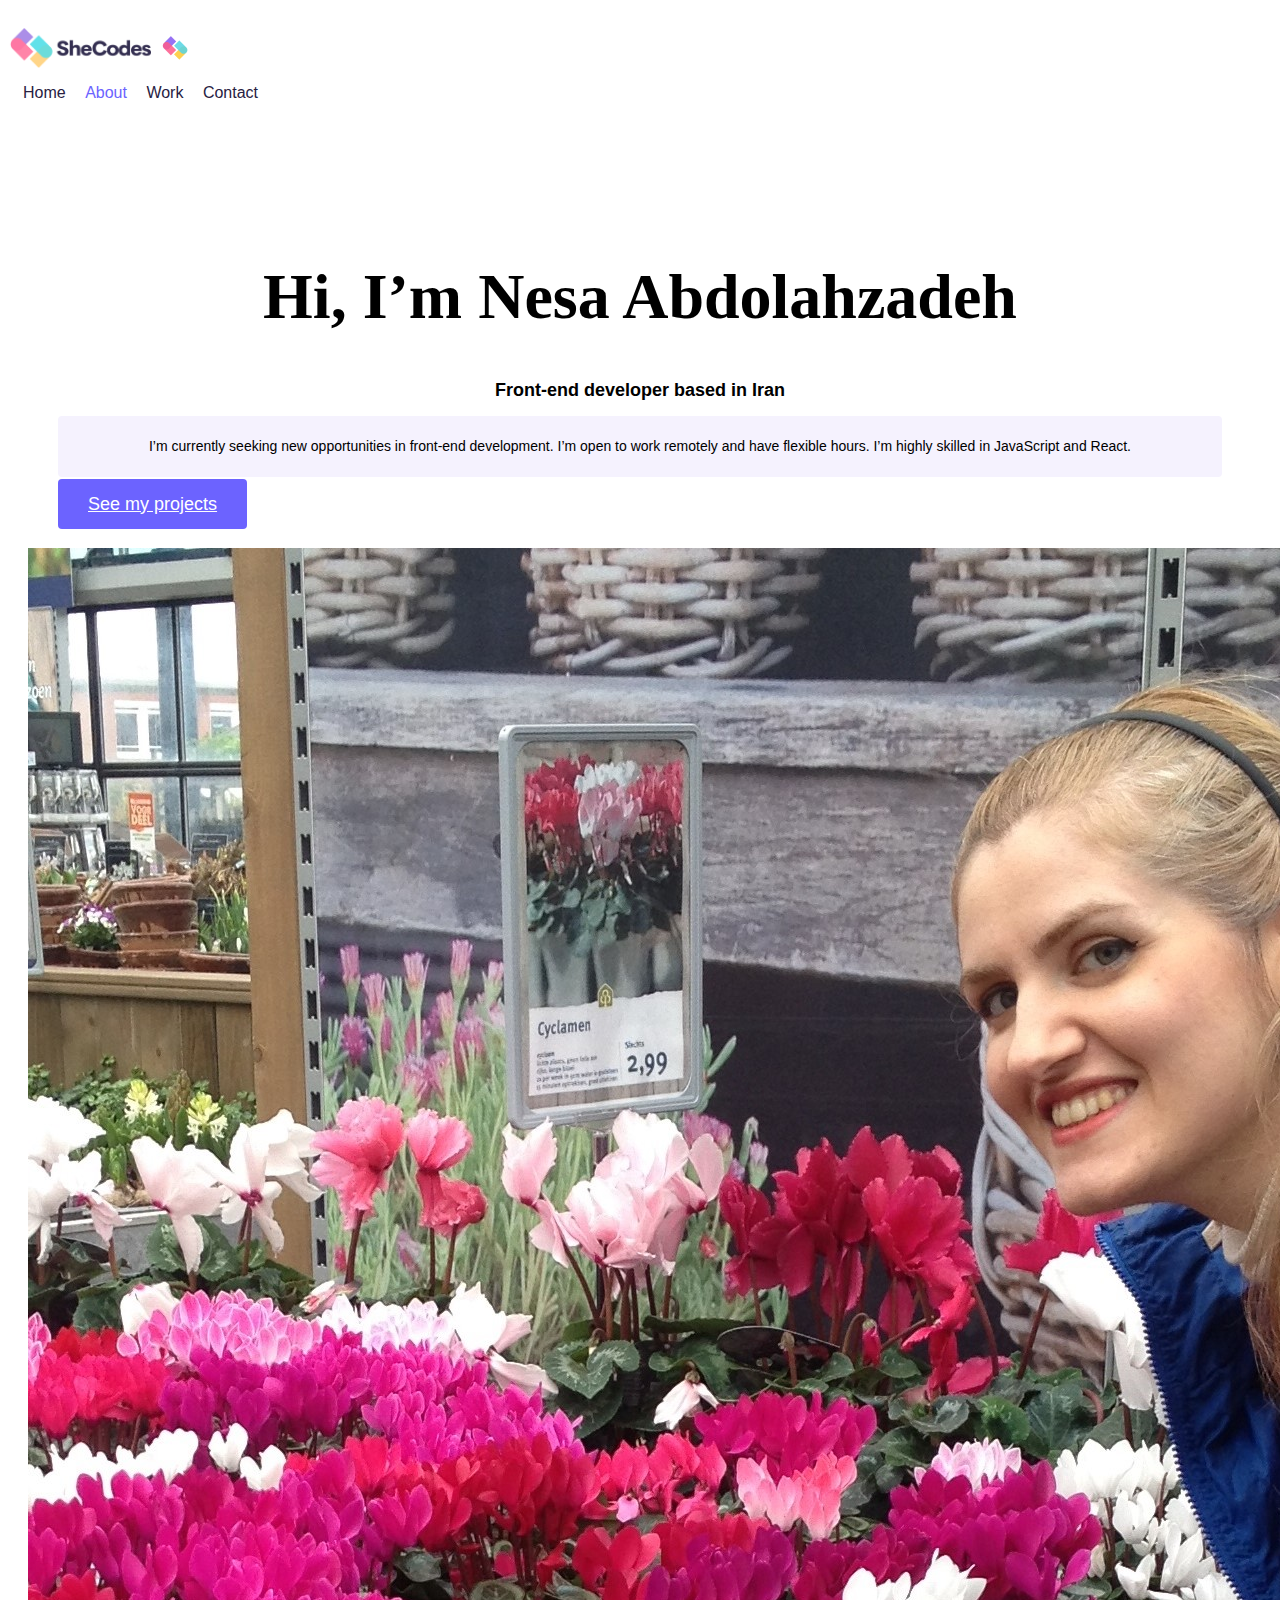
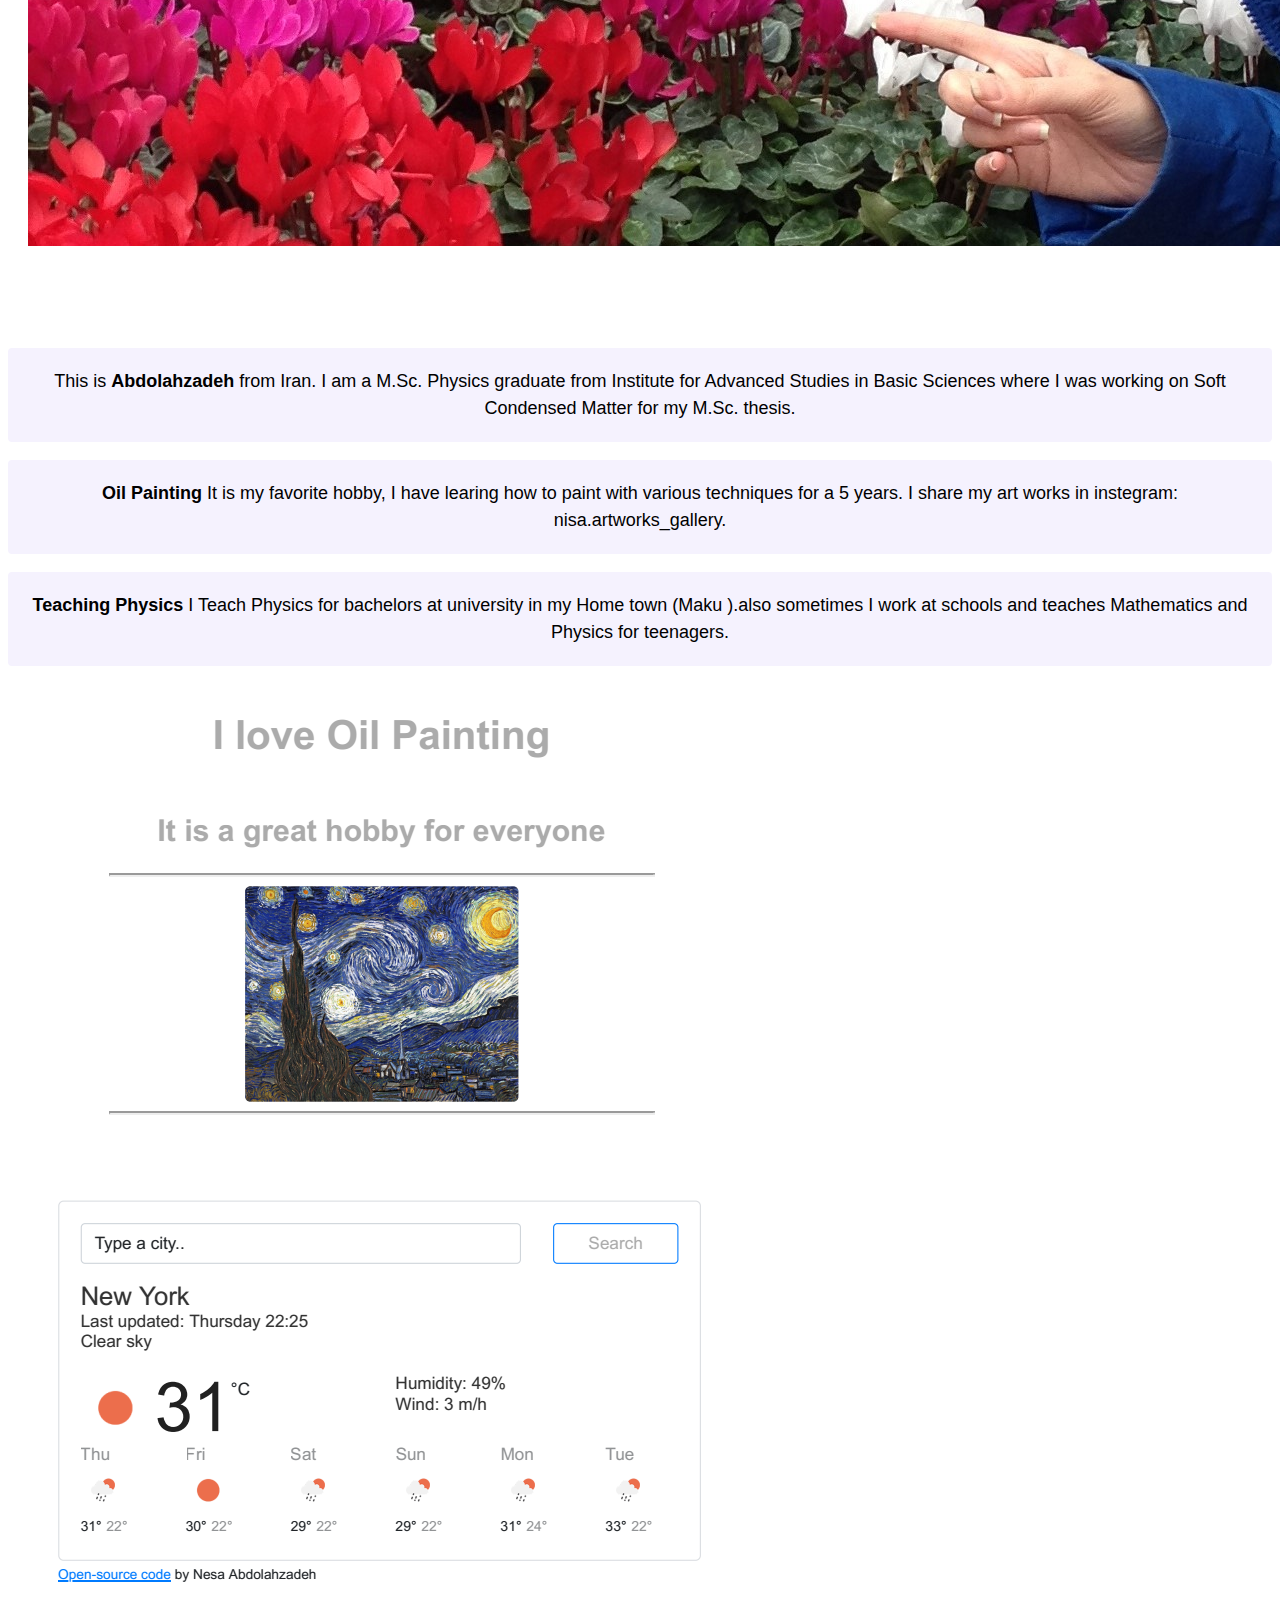
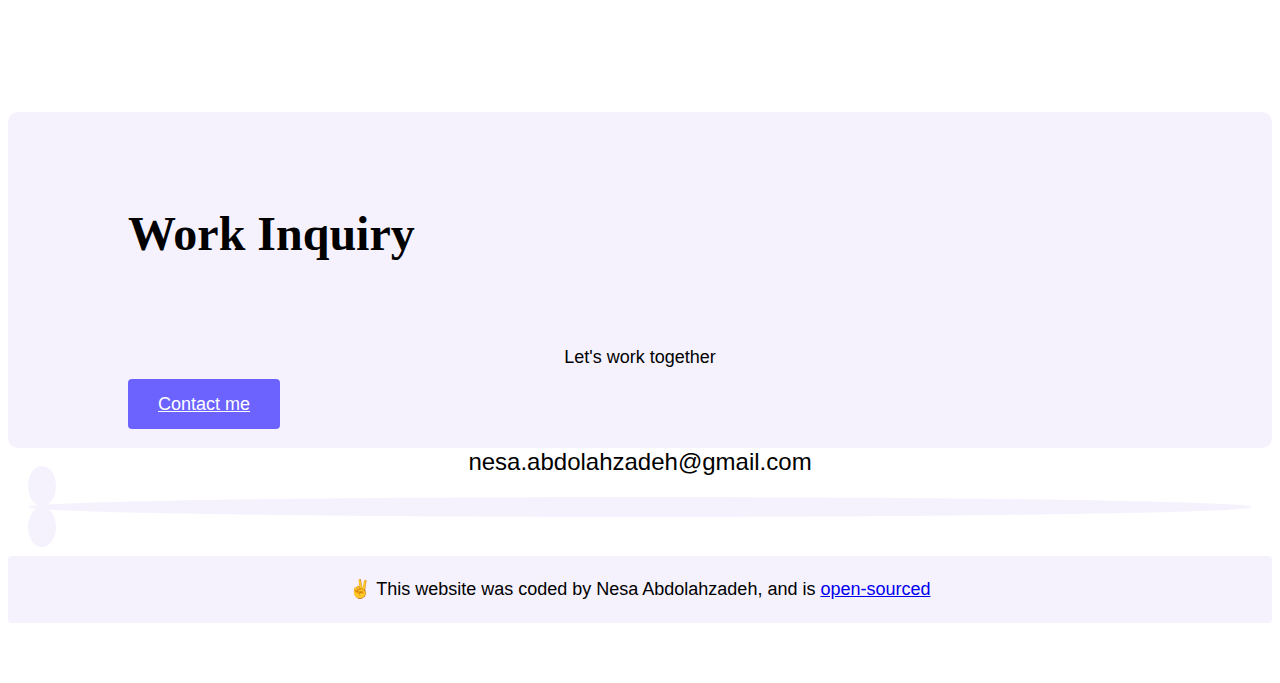
<file: about.html>
<!DOCTYPE html>
<html lang="en">
  <head>
    <meta charset="UTF-8" />
            <meta name="description" content="Nesa Abdolahzadeh is a new learner of  front-end developer , check out his projects and contact her for job inquiries">

    <meta name="viewport" content="width=device-width, initial-scale=1.0" />
    <meta http-equiv="X-UA-Compatible" content="ie=edge" />
    <title>About Me -Nesa Abdolahzadeh</title>
    <link
      href="https://cdn.jsdelivr.net/npm/bootstrap@5.2.0-beta1/dist/css/bootstrap.min.css"
      rel="stylesheet"
      integrity="sha384-0evHe/X+R7YkIZDRvuzKMRqM+OrBnVFBL6DOitfPri4tjfHxaWutUpFmBp4vmVor"
      crossorigin="anonymous"
    />
    <link rel="stylesheet" href="portfolio.css" />

    <style>
      :root {
        --primary-color: #6c63ff;
        --secondary-color: #f5f2fe;
        --box-shadow: 0 5px 10px rgba(0, 0, 0, 0.3);
      }
      .homepage-link {
        color: var(--primary-color);
        text-align: center;
        display: block;
      }
      h1 {
        text-align: center;
        font-size: 96px;
      }
      p {
        background: var(--secondary-color);
        padding: 20px;
        border-radius: 4px;
        font-size: 18px;
        line-height: 1.5;
        text-align: center;
      }

      .email-link {
        display: flex;
        justify-content: center;
        color: var(--primary-color);
        font-size: 28px;
        text-decoration: none;
      }
      h2 {
        display: block;
        font-size: 1.5em;
        margin-block-start: 0.83em;
        margin-block-end: 0.83em;
        margin-inline-start: 0px;
        margin-inline-end: 0px;
        font-weight: bold;
        text-align: center;
      }
    </style>
  </head>
  <body>
    <!--  <nav class="navbar navbar-expand-lg bg-light">
      <div class="container-fluid">
        <a class="navbar-brand" href="#">Nesa Abdolahzadeh</a>
        <button
          class="navbar-toggler"
          type="button"
          data-bs-toggle="collapse"
          data-bs-target="#navbarNav"
          aria-controls="navbarNav"
          aria-expanded="false"
          aria-label="Toggle navigation"
        >
          <span class="navbar-toggler-icon"></span>
        </button>
        <div class="collapse navbar-collapse" id="navbarNav">
          <ul class="navbar-nav">
            <li class="nav-item">
              <a class="nav-link active" aria-current="page" href="index.html"
                >Home</a
              >
            </li>
            <li class="nav-item">
              <a class="nav-link" href="about.html">About me</a>
            </li>
            <li class="nav-item">
              <a class="nav-link" href=" about.html#contact">Contact me</a>
            </li>
          </ul>
        </div>
      </div>
    </nav>
    <h1>About Me</h1>
    <br /> -->
    <div class="container">
      <nav class="d-flex justify-content-between">
        <a href="/" title="Homepage">
          <img
            src="images/logo.png"
            class="logo d-none d-md-block"
            ="SheChoes Logo"
          />
          <img
            src="images/logo-small.jpg"
            class="logo d-block d-md-none"
            ="SheCodes Logo"
          />
        </a>
        <ul>
          <li>
            <a href="/" title="Homepage"> Home</a>
          </li>
          <li class="active">
            <a href="/about.html" title="About Nesa"> About</a>
          </li>
          <li>
            <a href="/work.html" title="Nesa's work"> Work</a>
          </li>
          <li>
            <a href="/contact.html" title="Contact Nesa"> Contact</a>
          </li>
        </ul>
      </nav>
    </div>
    <div class="content-container container">
      <div class="row">
        <div class="col-lg-6">
          <div class="content">
            <h1 class="mb-4">Hi, I’m Nesa Abdolahzadeh</h1>
            <h2 class="mb-4">Front-end developer based in Iran</h2>
            <p class="mb-5">
              I’m currently seeking new opportunities in front-end development.
              I’m open to work remotely and have flexible hours. I’m highly
              skilled in JavaScript and React.
            </p>
            <a
              href="/work.html"
              alt="projects of Nesa Abdolahzadeh"
              class="btn btn-branding"
              >See my projects</a
            >
          </div>
        </div>
        <div class="col-lg-6">
          <img src="images/nisa.jpg" alt="Nesa's picture" class="img-fluid" />
        </div>
      </div>
    </div>
    <div class="container">
      <div class="row">
        <div class="col-md-4 about-paragraphs">
          <p>
            This is <strong> Abdolahzadeh </strong>from Iran. I am a M.Sc.
            Physics graduate from Institute for Advanced Studies in Basic
            Sciences where I was working on Soft Condensed Matter for my M.Sc.
            thesis.
          </p>
        </div>

        <div class="col-md-4">
          <p>
            <strong> Oil Painting</strong> It is my favorite hobby, I have
            learing how to paint with various techniques for a 5 years. I share
            my art works in instegram: nisa.artworks_gallery.
          </p>
        </div>
        <div class="col-md-4">
          <p>
            <strong> Teaching Physics</strong> I Teach Physics for bachelors at
            university in my Home town (Maku ).also sometimes I work at schools
            and teaches Mathematics and Physics for teenagers.
          </p>
        </div>
      </div>
    </div>

    <div class="container">
      <div class="row mt-4">
        <div class="col-sm-6">
          <img
            src="images/oil.png"
            alt="oil-painting"
            class="img-fluid p-2 shadow rounded"
          />
        </div>
        <div class="col-sm-6">
          <img
            src="images/weather-app.png "
            alt="weather-app"
            class="img-fluid p-2 shadow rounded"
          />
        </div>
      </div>

      <footer>
        <div class="contact-box justify-content-between mb-5 d-none d-md-flex">
          <div>
            <h4>Work Inquiry</h4>
            <p class="text-muted">Let's work together</p>
          </div>
          <div>
            <a href="/contact.html" class="btn btn-branding mt-3">
              Contact me
            </a>
          </div>
        </div>
        <div class="d-flex justify-content-center mb-5">
          <a href="nesa.abdolahzadeh@gmail.com" class="email-link">
            nesa.abdolahzadeh@gmail.com
          </a>
        </div>
        <div class="social-links d-flex justify-content-center">
          <a
            href="https://www.github.com/nesa19"
            target="_blank"
            title="GitHub Profile"
          >
            <i class="fab fa-github" aria-hidden="true"></i>
          </a>
          <a
            href="https://www.instragram.com/nesa.abdolahzadeh"
            title="instragram Profile"
            target="_blank"
            title="Email Nesa"
            class="email-link"
          >
            <i class="fab fa-instagram" aria-hidden="true"></i>
          </a>
          <a
            href="https://www.twitter.com/nesa"
            title="Twitter Profile"
            target="_blank"
          >
            <i class="fab fa-twitter" aria-hidden="true"></i>
          </a>
        </div>
        <p class="text-center mt-5">
          ✌️ This website was coded by Nesa Abdolahzadeh, and is
          <a href="https://github.com/nesa19/portfolio" target="_blank">
            open-sourced
          </a>
        </p>
      </footer>
    </div>
    <script
      src="https://cdn.jsdelivr.net/npm/bootstrap@5.2.0-beta1/dist/js/bootstrap.bundle.min.js"
      integrity="sha384-pprn3073KE6tl6bjs2QrFaJGz5/SUsLqktiwsUTF55Jfv3qYSDhgCecCxMW52nD2"
      crossorigin="anonymous"
    ></script>
  </body>
</html>
</file>
<file: portfolio.css>
:root {
  --branding-color: #6c63ff;
  --secondary-color: #f9f7fe;
  --heading-font-family: "Playfair Display", serif;
  --default-font-family: "Poppins", sans-serif;
}

body {
  font-family: var(--default-font-family);
}

h1,
h2,
h3,
h4,
h5,
h6 {
  color: black;
  font-family: var(--heading-font-family);
  font-weight: bold;
}

h1 {
  font-size: 96px;
  line-height: 1.5;
}

h2 {
  font-size: 64px;
}

h4 {
  font-size: 48px;
}

p {
  font-weight: normal;
  font-size: 16px;
  line-height: 30px;
}

.hero {
  background: var(--secondary-color);
  text-align: center;
  padding: 160px 20px;
}

.hero p {
  font-size: 36px;
  font-weight: bold;
  margin: 0;
  color: #272142;
}

.hero h2 {
  font-family: var(--heading-font-family);
  font-weight: normal;
  line-height: 1.5;
  font-size: 24px;
}

.content-container {
  padding: 80px 20px;
}

.content h1 {
  font-size: 64px;
  line-height: 80px;
}

.content h2 {
  font-size: 18px;
  font-family: var(--default-font-family);
}

.content h3 {
  font-size: 24px;
  line-height: 1.5;

  font-family: var(--default-font-family);
}

.content p {
  font-size: 14px;
}

.content {
  margin: 30px;
}

.btn-branding {
  background: var(--branding-color);
  border-radius: 4px;
  color: white;
  font-size: 18px;
  line-height: 27px;
  padding: 15px 30px;
}

.btn-branding-outline {
  color: var(--branding-color);
  border: 1px solid var(--branding-color);
  border-radius: 4px;
  font-size: 18px;
  line-height: 27px;
  padding: 15px 30px;
}

.project-desciption {
  padding: 120px 60px;
}

.logo {
  max-height: 40px;
}

nav {
  padding: 20px 0;
}

nav ul {
  padding: 0;
  margin: 0;
}

nav li {
  display: inline;
  list-style: none;
  line-height: 42px;
  margin-left: 15px;
}

nav a {
  text-decoration: none;
  color: #272142;
  transition: all 100ms ease-in-out;
}

nav a:hover,
nav li.active a {
  color: var(--branding-color);
}

footer {
  margin: 60px 0;
}

footer .contact-box {
  background: var(--secondary-color);
  padding: 30px 120px;
  border-radius: 10px;
}

footer .contact-box p {
  margin: 0;
}

footer .email-link {
  text-decoration: none;
  color: black;
  font-size: 24px;
}

footer .email-link:hover {
  color: var(--branding-color);
}

footer .social-links a {
  margin: 0 20px;
  color: var(--branding-color);
  background: var(--secondary-color);
  padding: 10px 14px;
  border-radius: 50%;
  font-size: 18px;
  transition: all 100ms ease-in-out;
}

footer .social-links a:hover {
  color: white;
  background: var(--branding-color);
}

@media (max-width: 900px) {
  h1 {
    font-size: 44px;
    line-height: 1.5;
  }

  h2 {
    font-size: 44px;
  }

  h4 {
    font-size: 26px;
  }

  .hero {
    padding: 80px 20px;
  }

  .content {
    text-align: center;
    padding: 0;
  }

  .project-desciption {
    padding: 0;
    text-align: center;
  }
}
</file>
